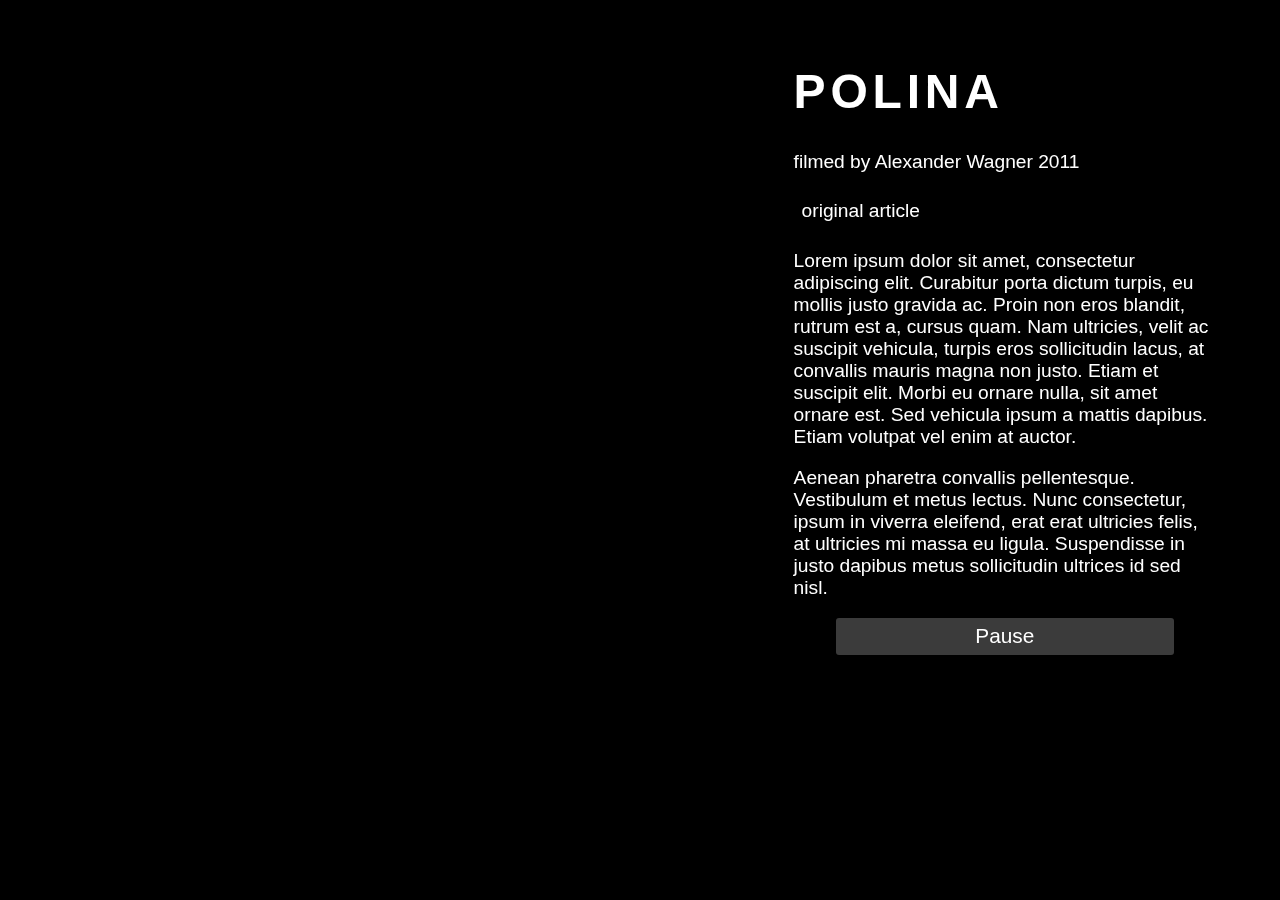
<file: backgroundVideo/index.html>
<!DOCTYPE html>
<html lang="en">
<head>
    
    <meta charset="UTF-8">
    <link rel="stylesheet" href="./style.css">
    <meta name="viewport" content="width=device-width, initial-scale=1.0">
    <title>Document</title>
</head>
<body>
    <video poster="https://s3-us-west-2.amazonaws.com/s.cdpn.io/4273/polina.jpg" id="bgvid" playsinline autoplay muted loop>
        <!-- 
      - Video needs to be muted, since Chrome 66+ will not autoplay video with sound.
      WCAG general accessibility recommendation is that media such as background video play through only once. Loop turned on for the purposes of illustration; if removed, the end of the video will fade in the same way created by pressing the "Pause" button  -->
      <source src="http://thenewcode.com/assets/videos/polina.webm" type="video/webm">
      <source src="http://thenewcode.com/assets/videos/polina.mp4" type="video/mp4">
      
      </video>
      <div id="polina">
      <h1>Polina</h1>
      <p>filmed by Alexander Wagner 2011
      <p><a href="http://thenewcode.com/777/Create-Fullscreen-HTML5-Page-Background-Video">original article</a>
      <p>Lorem ipsum dolor sit amet, consectetur adipiscing elit. Curabitur porta dictum turpis, eu mollis justo gravida ac. Proin non eros blandit, rutrum est a, cursus quam. Nam ultricies, velit ac suscipit vehicula, turpis eros sollicitudin lacus, at convallis mauris magna non justo. Etiam et suscipit elit. Morbi eu ornare nulla, sit amet ornare est. Sed vehicula ipsum a mattis dapibus. Etiam volutpat vel enim at auctor.</p>
      <p>Aenean pharetra convallis pellentesque. Vestibulum et metus lectus. Nunc consectetur, ipsum in viverra eleifend, erat erat ultricies felis, at ultricies mi massa eu ligula. Suspendisse in justo dapibus metus sollicitudin ultrices id sed nisl.</p>
      <button>Pause</button>
      </div>
    <script src="./index.js"></script>
</body>
</html>
</file>
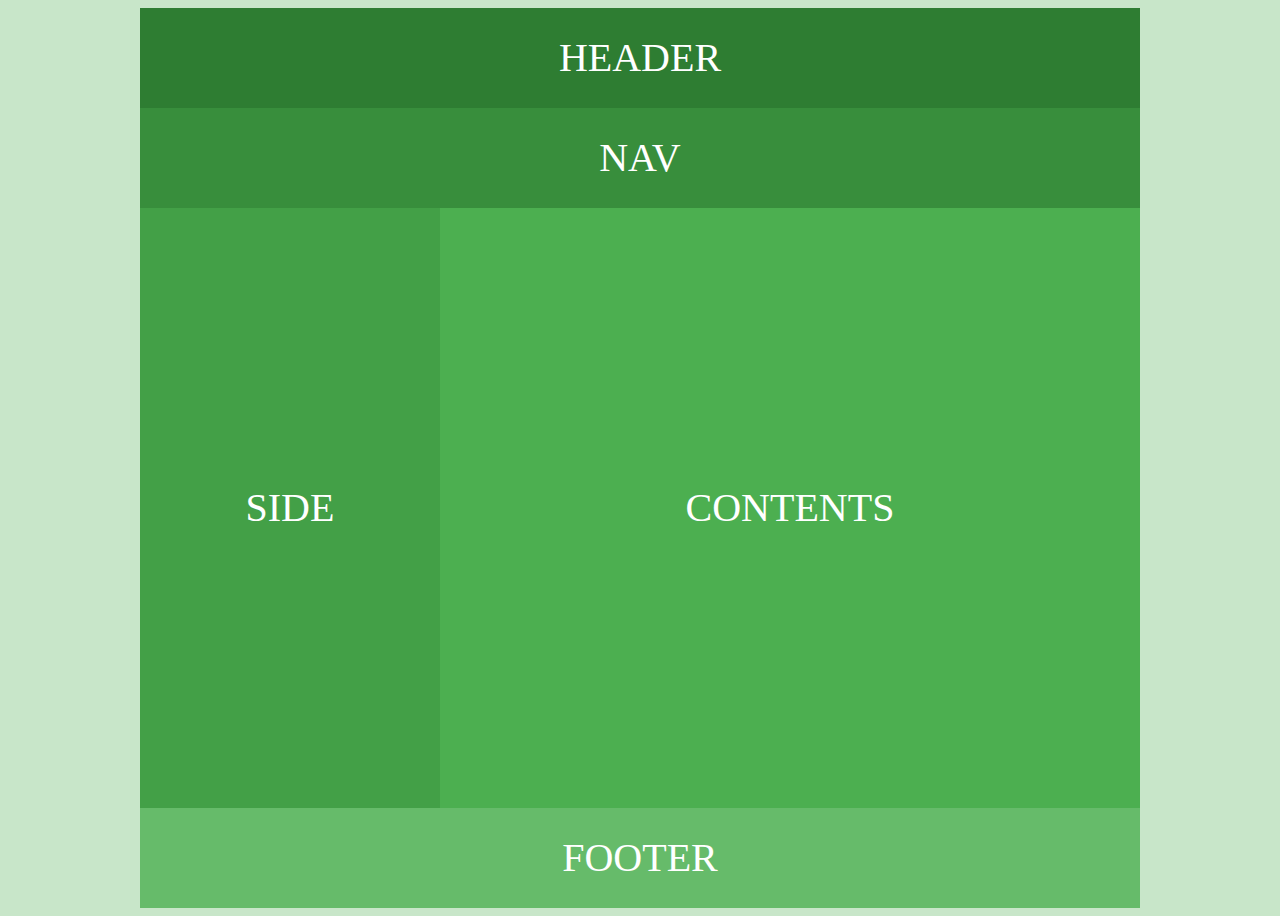
<file: basic_layout/layout01.html>
<!DOCTYPE html>
<html lang="ko">
<head>
    <meta charset="UTF-8">
    <title>layout01</title>
    <style>
        body {background: #c8e6c9;}
        #wrap {width: 1000px; height: 900px; margin: 0 auto; font-size: 40px; color: #fff; text-align: center; text-transform: uppercase; }
        #header {width: 1000px; height: 100px; line-height: 100px; background: #2e7d32;}
        #nav {width: 1000px; height: 100px; line-height: 100px; background: #388e3c;}
        #side {float: left; width: 300px; height: 600px; line-height: 600px; background: #43a047;}
        #contents {float: left; width: 700px; height: 600px; line-height: 600px; background: #4caf50;}
        #footer {float: left; width: 1000px; height: 100px; line-height: 100px; background: #66bb6a;}
    </style>
</head>
<body>
    <div id="wrap">
        <div id="header">header</div>
        <div id="nav">nav</div>
        <div id="side">side</div>
        <div id="contents">contents</div>
        <div id="footer">footer</div>
    </div>
</body>
</html>
</file>
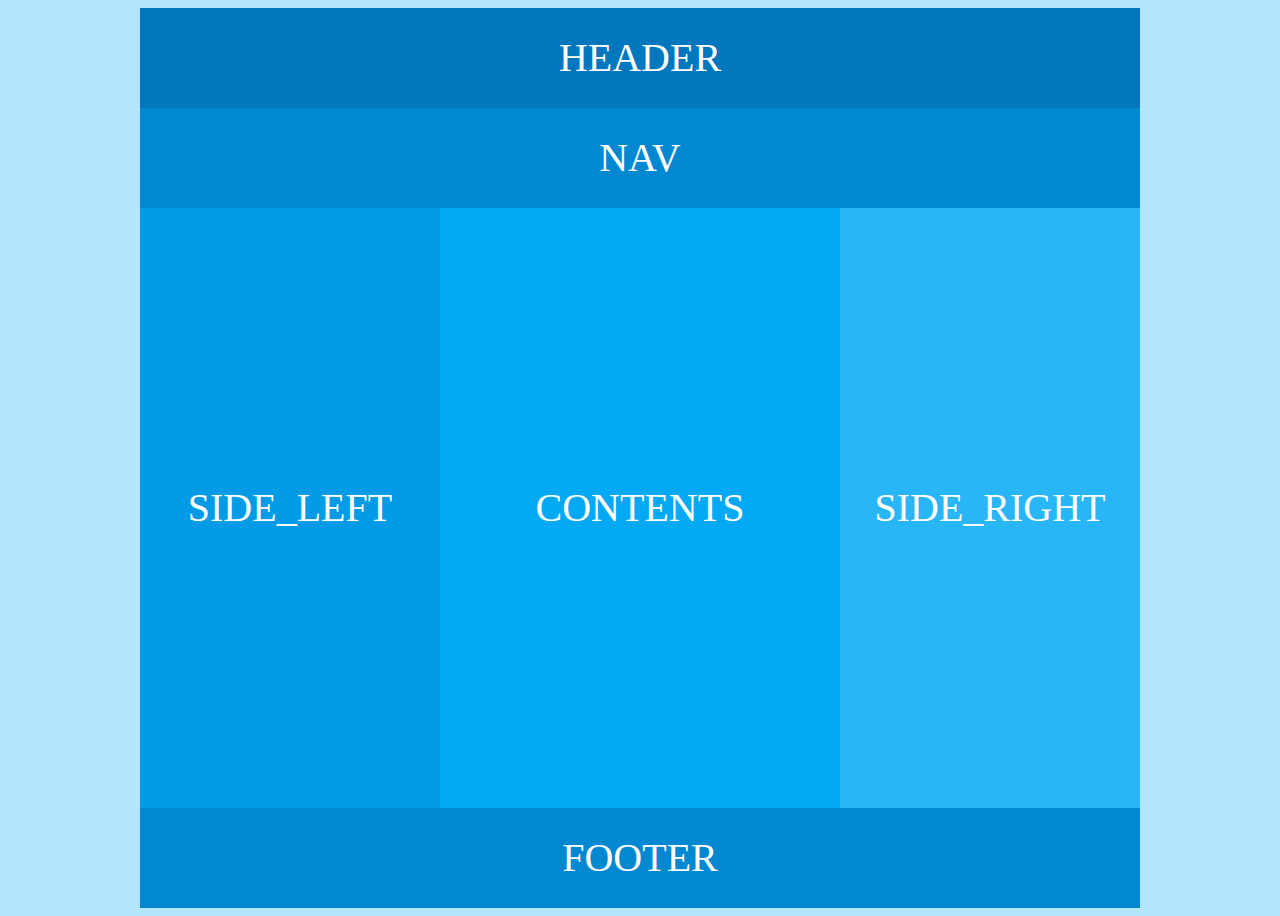
<file: basic_layout/layout02.html>
<!DOCTYPE html>
<html lang="ko">
<head>
    <meta charset="UTF-8">
    <title>layout02</title>
    <style>
        body {background: #b3e5fc;}
        #wrap {width: 1000px; height: 900px; margin: 0 auto; font-size: 40px; color: #fff; text-align: center; text-transform: uppercase;}
        #header {width: 1000px; height: 100px; line-height: 100px; background-color: #0277bd;}
        #nav {width: 1000px; height: 100px; line-height: 100px; background-color: #0288d1;}
        #side_left {float: left; width: 300px; height: 600px; line-height: 600px; background-color: #039be5;}
        #contents {float: left; width: 400px; height: 600px; line-height: 600px; background-color: #03a9f4;}
        #side_right {float: left; width: 300px; height: 600px; line-height: 600px; background-color: #29b6f6;}
        #footer {clear: both; width: 1000px; height: 100px; line-height: 100px; background-color: #0288d1;}
    </style>
</head>
<body>
    <div id="wrap">
        <div id="header">header</div>
        <div id="nav">nav</div>
        <div id="side_left">side_left</div>
        <div id="contents">contents</div>
        <div id="side_right">side_right</div>
        <div id="footer">footer</div>
    </div>
</body>
</html>
</file>
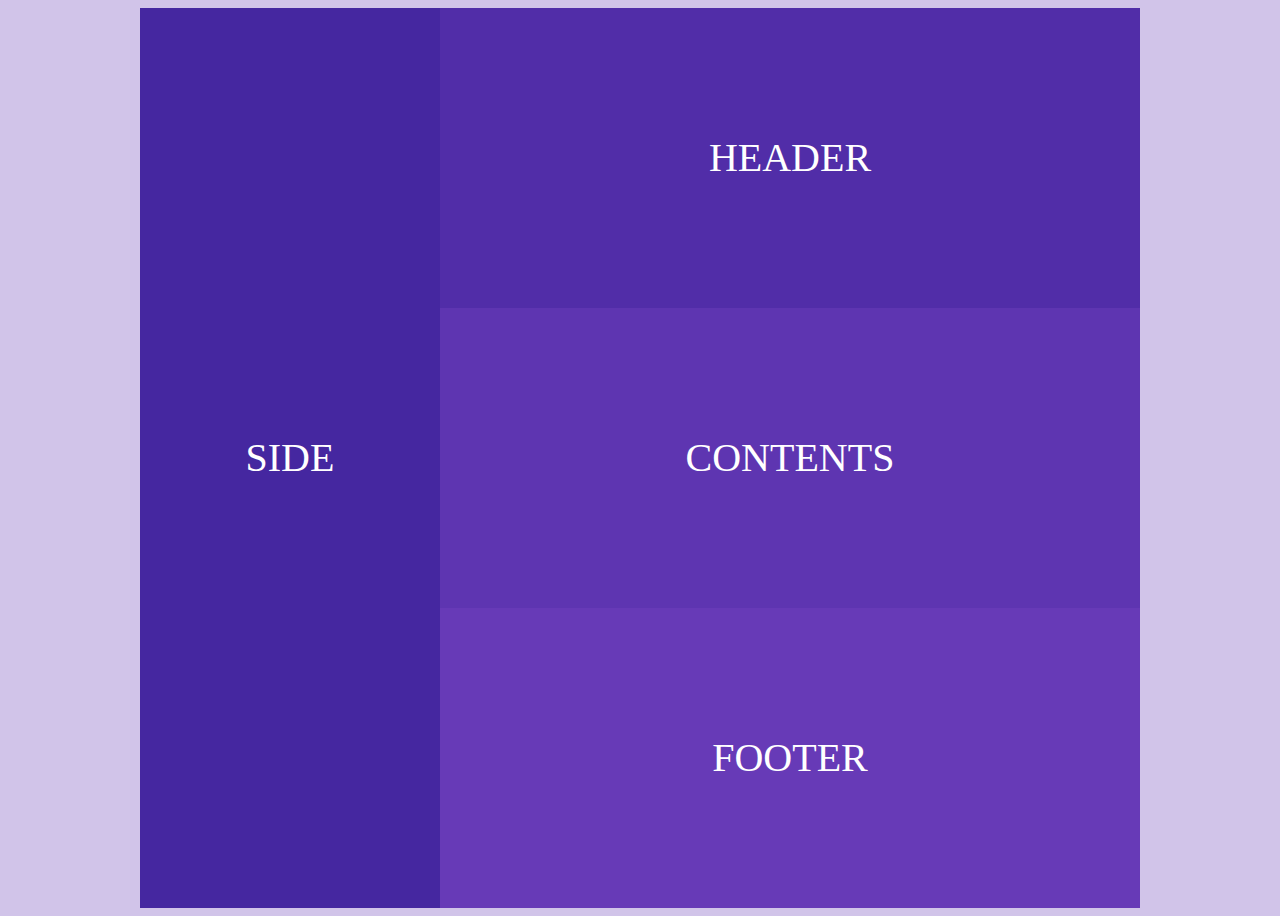
<file: basic_layout/layout03.html>
<!DOCTYPE html>
<html lang="ko">
<head>
    <meta charset="UTF-8">
    <title>layout03</title>
    <style>
        body {background: #d1c4e9;}
        #wrap {width: 1000px; height: 900px; margin: 0 auto; font-size: 40px; color: #fff; text-align: center; text-transform: uppercase;}
        .side {float: left; width: 300px; height: 900px; line-height: 900px; background-color: #4527a0;}
        .header {float: left; width: 700px; height: 300px; line-height: 300px; background-color: #512da8;}
        .contents {float: left; width: 700px; height: 300px; line-height: 300px; background-color: #5e35b1;}
        .footer {float: left; width: 700px; height: 300px; line-height: 300px; background-color: #673ab7}
    </style>
</head>
<body>
    <div id="wrap">
        <div class="side">side</div>
        <div class="header">header</div>
        <div class="contents">contents</div>
        <div class="footer">footer</div>
    </div>
</body>
</html>
</file>
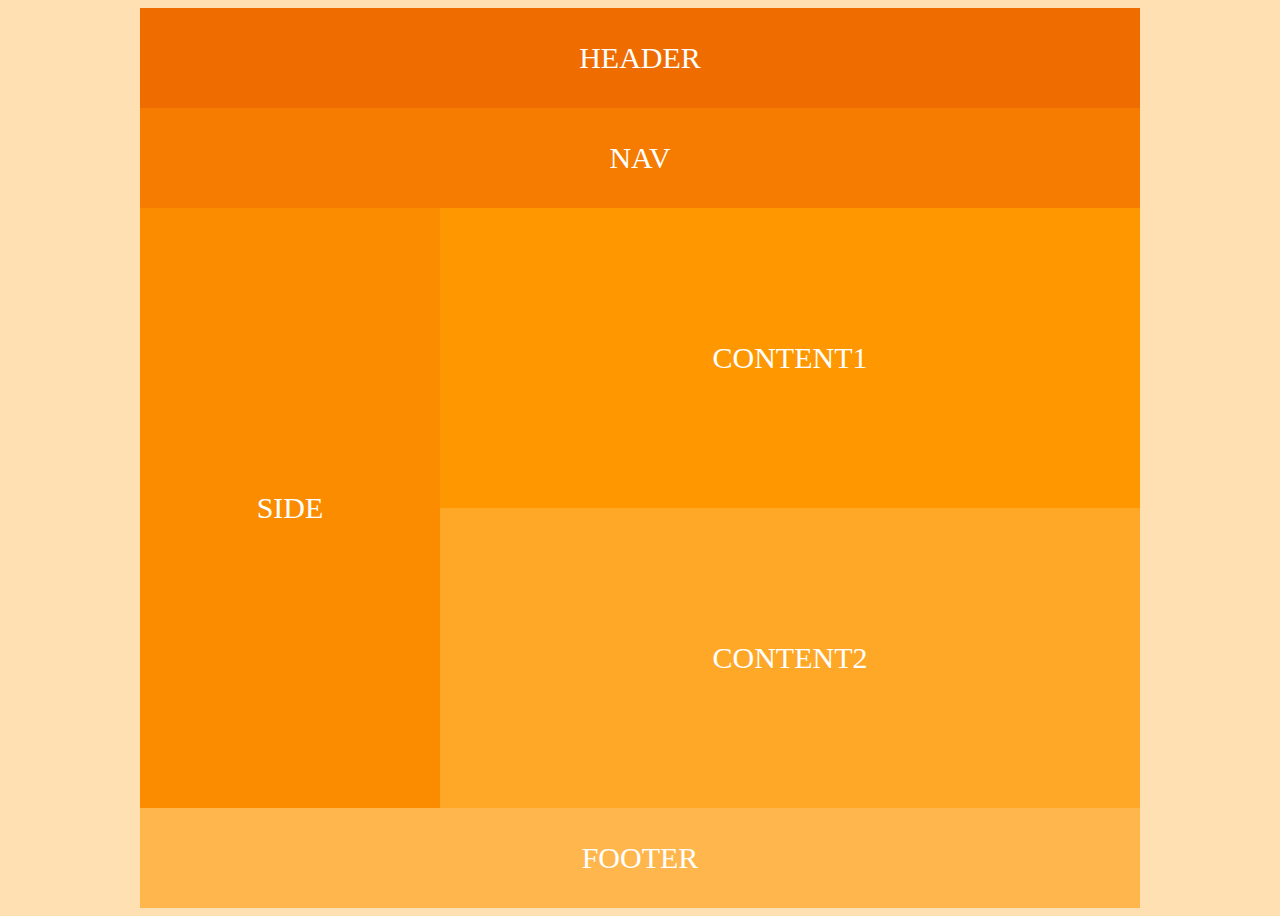
<file: basic_layout/layout04.html>
<!DOCTYPE html>
<html lang="ko">
<head>
    <meta charset="UTF-8">
    <title>Layout04</title>
    <style>
        body {background-color: #ffe0b2;}
        #wrap {width: 1000px; height: 900px; margin: 0 auto; font-size: 30px; color:#fff; text-align: center; text-transform: uppercase;}
        .header {width: 1000px; height: 100px; line-height: 100px; background: #ef6c00;}
        .nav {width: 1000px; height: 100px; line-height: 100px; background: #f57c00;}
        .side {float: left; width: 300px; height: 600px; line-height: 600px; background: #fb8c00;}
        .content1 {float: left; width: 700px; height: 300px; line-height: 300px; background: #ff9800;}
        .content2 {float: left; width: 700px; height: 300px; line-height: 300px; background: #ffa726;}
        .footer {clear: both; width: 1000px; height: 100px; line-height: 100px; background: #ffb74d;}
    </style>
</head>
<body>
    <div id="wrap">
        <div class="header">header</div>
        <div class="nav">nav</div>
        <div class="side">side</div>
        <div class="content1">content1</div>
        <div class="content2">content2</div>
        <div class="footer">footer</div>
    </div>
</body>
</html>
</file>
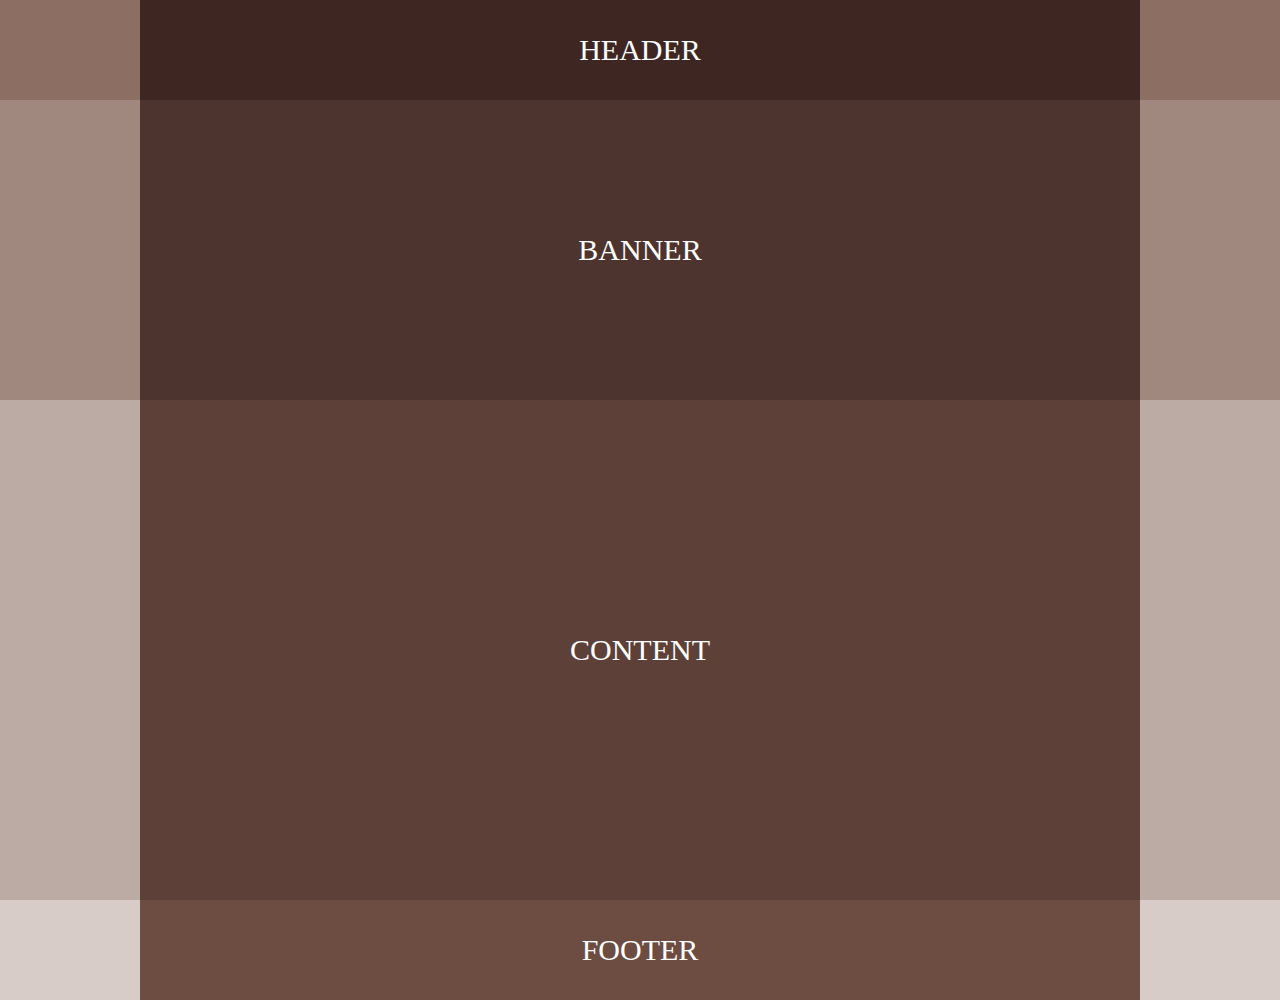
<file: basic_layout/layout05.html>
<!DOCTYPE html>
<html lang="ko">
<head>
    <meta charset="UTF-8">
    <title>layout05</title>
    <style>
        * {margin: 0; padding: 0;}
        #wrap {width: 100%; color: #fff; font-size: 30px; text-align: center; text-transform: uppercase;}
        #header-wrap {width: 100%; background-color: #8d6e63; }
        #banner-wrap {width: 100%; background-color: #a1887f;}
        #content-wrap {width: 100%; background-color: #bcaaa4;}
        #footer-wrap {width: 100%; background-color: #d7ccc8;}

        .header-container {width: 1000px; margin: 0 auto; height: 100px; line-height: 100px; background-color: #3e2723;}
        .banner-container {width: 1000px; margin: 0 auto; height: 300px; line-height: 300px; background-color: #4e342e;}
        .content-container {width: 1000px; margin: 0 auto; height: 500px; line-height: 500px; background-color: #5d4037;}
        .footer-container {width: 1000px; margin: 0 auto; height: 100px; line-height: 100px; background-color: #6d4c41;}
    </style>
</head>
<body>
    <div id="wrap">
        <div id="header-wrap">
            <div class="header-container">header</div>
        </div>
        <div id="banner-wrap">
            <div class="banner-container">banner</div>
        </div>
        <div id="content-wrap">
            <div class="content-container">content</div>
        </div>
        <div id="footer-wrap">
            <div class="footer-container">footer</div>
        </div>
    </div>
</body>
</html>
</file>
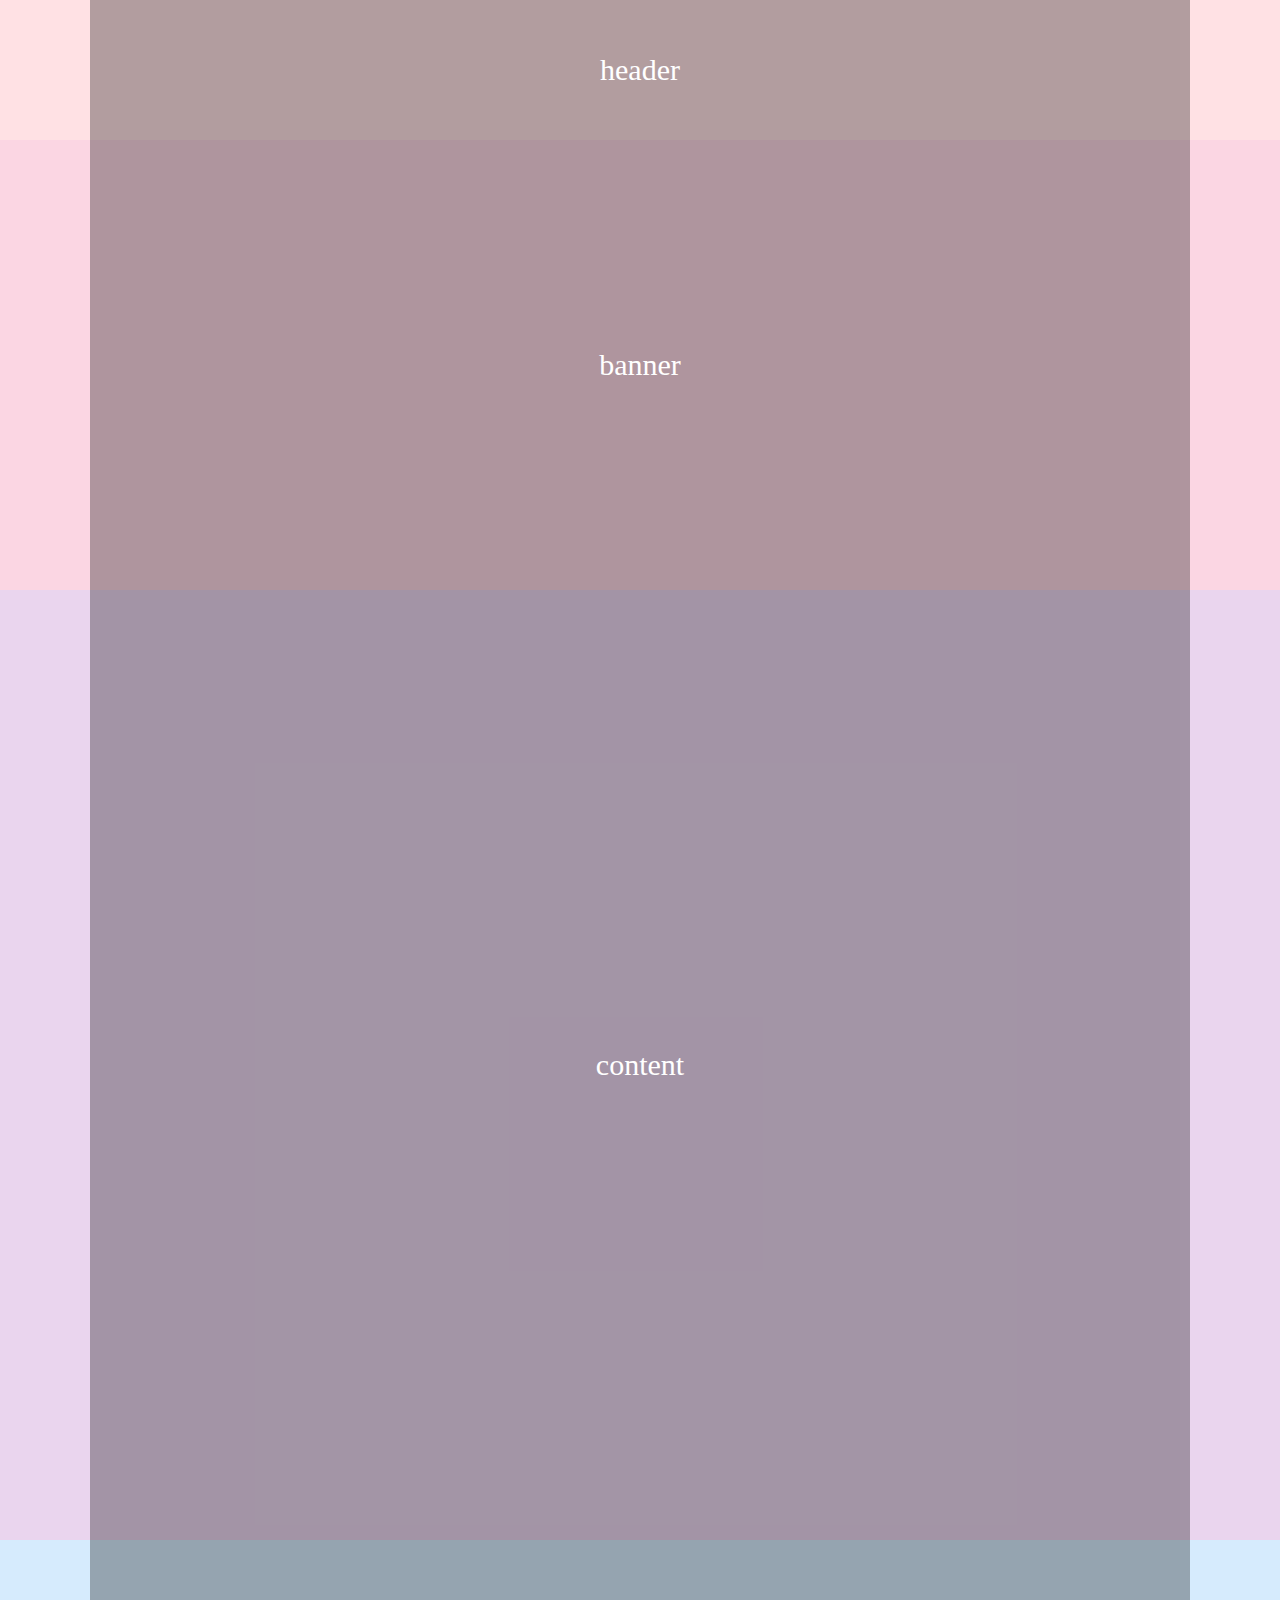
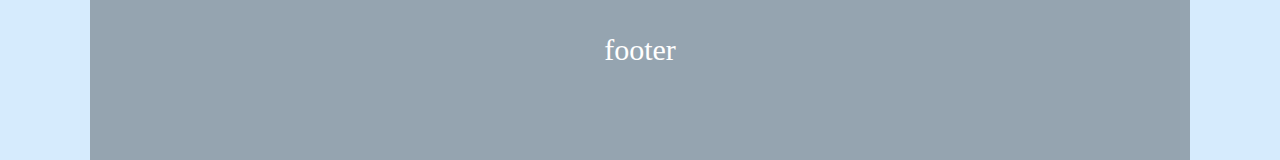
<file: basic_layout/layout06.html>
<!DOCTYPE html>
<html lang="ko">
<head>
    <meta charset="UTF-8">
    <title>layout06</title>
    <style>
        * {margin: 0; padding: 0;}
        #wrap {text-align: center; font-size: 30px; color: #fff;}
        #header {height: 140px; line-height: 140px; background: #ffe1e4;}
        #banner {height: 450px; line-height: 450px; background: #fbd6e3;}
        #content {height: 950px; line-height: 950px; background: #ead5ee;}
        #footer {height: 220px; line-height: 220px; background: #d6ebfd;}
        .contaniner {width: 1100px; margin: 0 auto; height: inherit; background: rgba(0,0,0,0.3);}
    </style>
</head>
<body>
    <div id="wrap">
        <div id="header">
            <div class="contaniner">header</div>
        </div>
        <div id="banner">
            <div class="contaniner">banner</div>
        </div>
        <div id="content">
            <div class="contaniner">content</div>
        </div>
        <div id="footer">
            <div class="contaniner">footer</div>
        </div>
    </div>
</body>
</html>
</file>
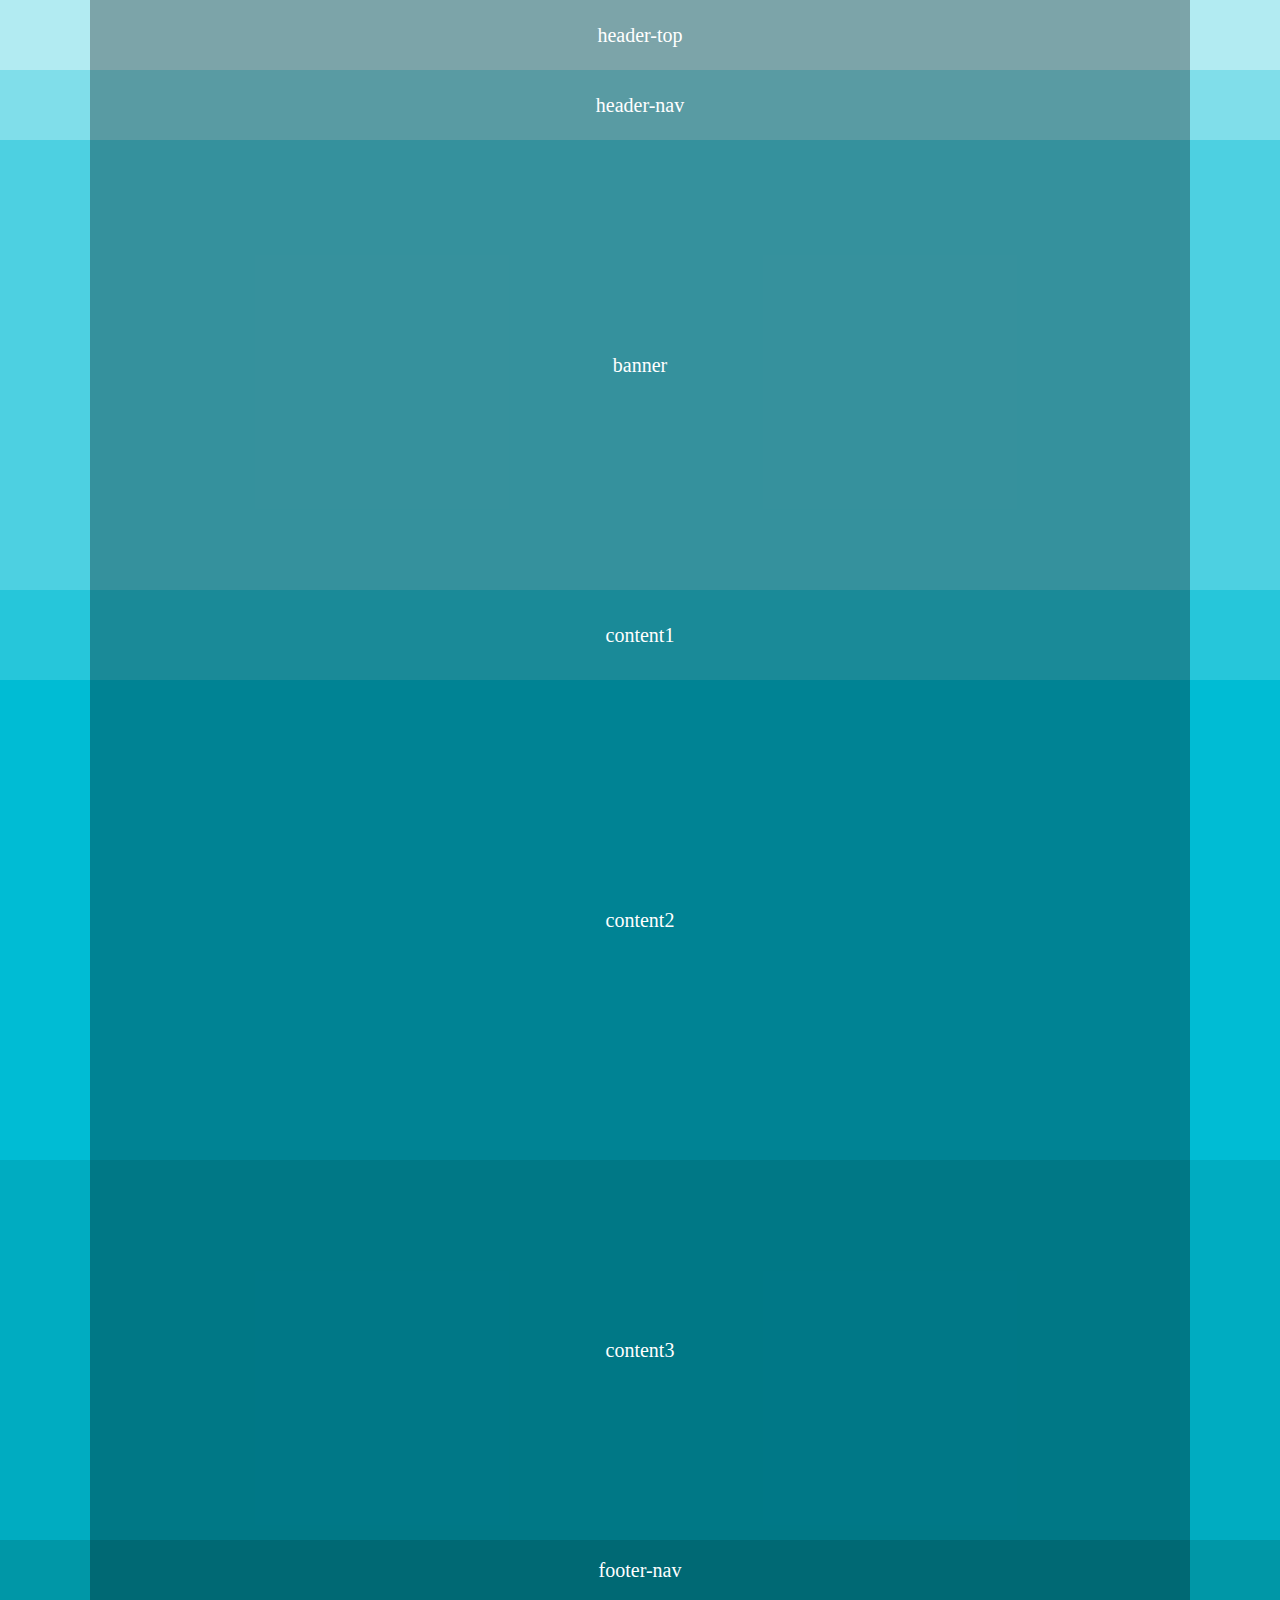
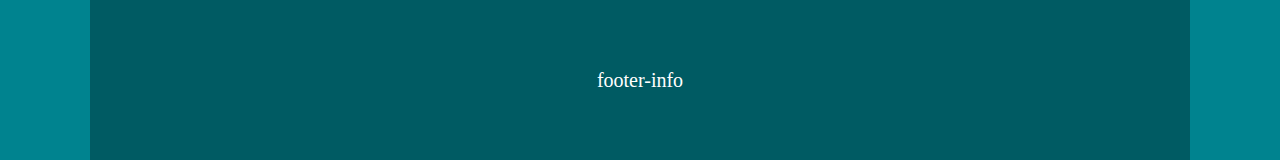
<file: basic_layout/layout07.html>
<!DOCTYPE html>
<html lang="ko">
<head>
    <meta charset="UTF-8">
    <title>layout07</title>
    <style>
        /* 리셋 */
        * {margin: 0; padding: 0;}

        /* 전체 레이아웃 */
        #wrap {font-size: 20px; color: #fff; text-align: center;}
        #header {height: 140px;}
        #banner {height: 450px; line-height: 450px; background: #4dd0e1;}
        #contents {height: 950px;}
        #footer {height: 220px;}

        /* 레이아웃 */
        #header-top {height: 70px; line-height: 70px; background: #b2ebf2;}
        #header-nav {height: 70px; line-height: 70px; background: #80deea;}
        #content1 {height: 90px; line-height: 90px; background-color: #26c6da;}
        #content2 {height: 480px; line-height: 480px; background-color: #00bcd4}
        #content3 {height: 380px; line-height: 380px; background-color: #00acc1;}
        #footer-nav {height: 60px; line-height: 60px; background-color: #0097a7;}
        #footer-info {height: 160px; line-height: 160px; background-color: #00838f;}

        /* 컨테이너 */
        .container {width: 1100px; margin: 0 auto; height: inherit; background: rgba(0,0,0,0.3);}
    </style>
</head>
<body>
    <div id="wrap">
        <div id="header">
            <div id="header-top">
                <div class="container">header-top</div>
            </div>
            <div id="header-nav">
                <div class="container">header-nav</div>
            </div>
        </div>
        <!-- //header -->
        <div id="banner">
            <div class="container">banner</div>
        </div>
        <!-- banner -->
        <div id="contents">
            <div id="content1">
                <div class="container">content1</div>
            </div>
            <div id="content2">
                <div class="container">content2</div>
            </div>
            <div id="content3">
                <div class="container">content3</div>
            </div>
        </div>
        <!-- //contents -->
        <div id="footer">
            <div id="footer-nav">
                <div class="container">footer-nav</div>
            </div>
            <div id="footer-info">
                <div class="container">footer-info</div>
            </div>
        </div>
        <!-- //footer -->
    </div>
    <!-- //wrap -->
</body>
</html>
</file>
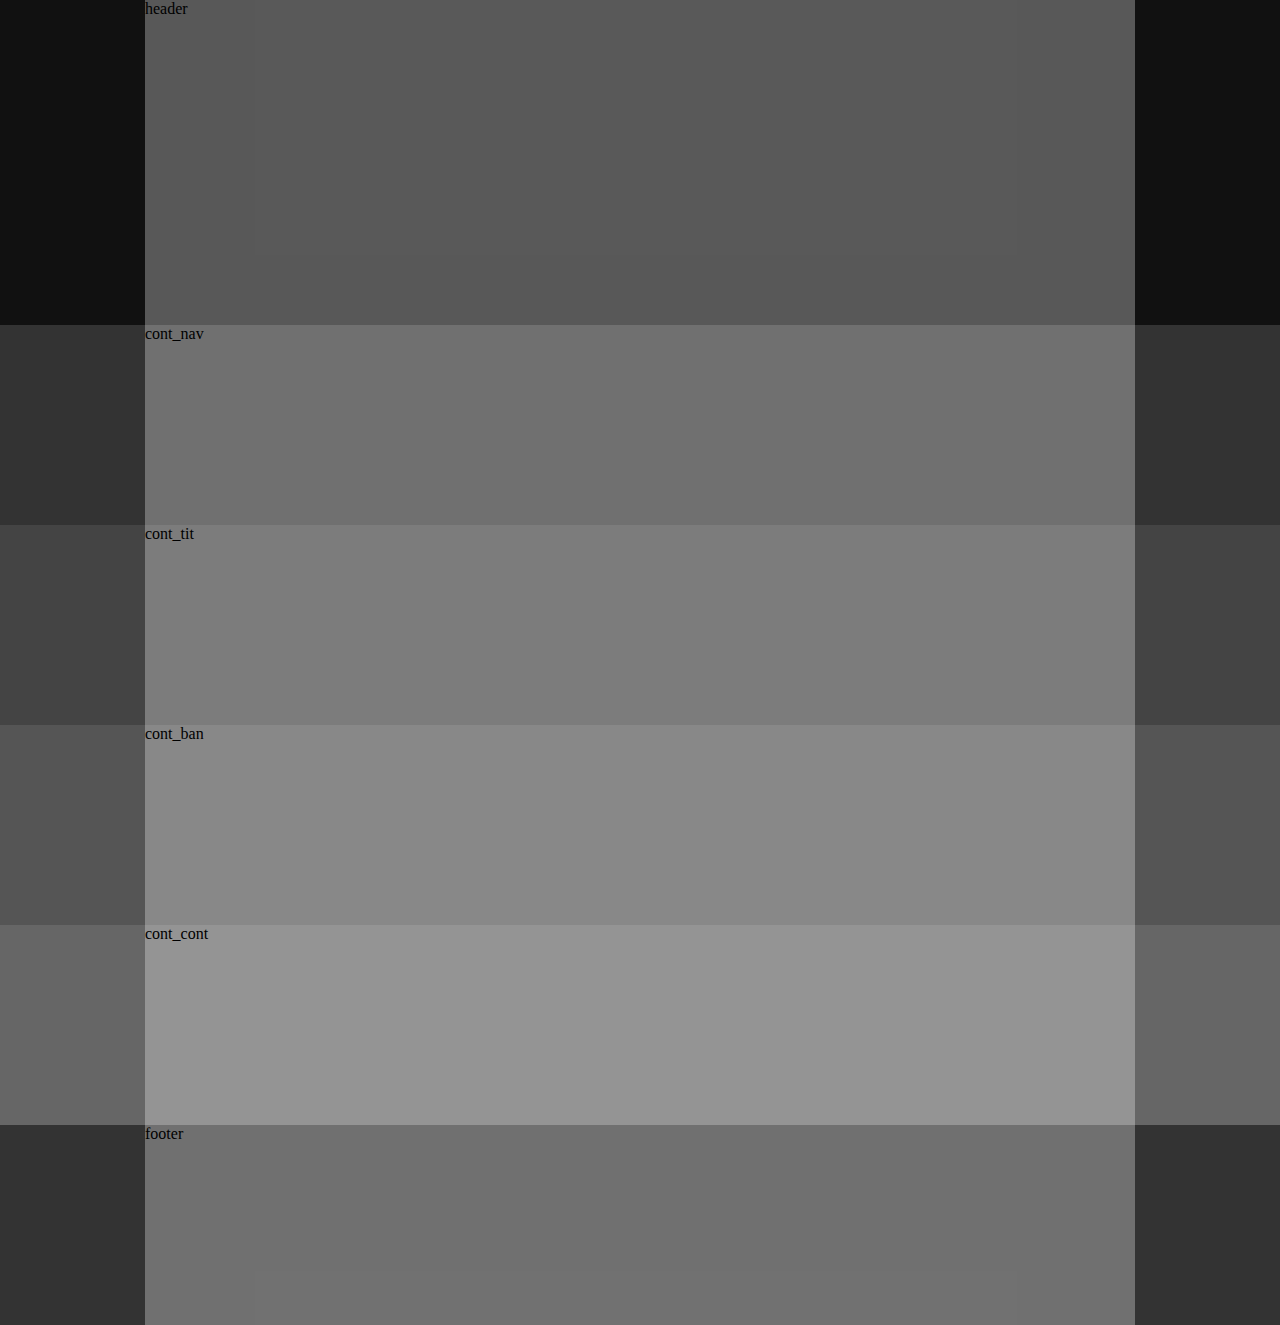
<file: basic_layout/layout09.html>
<!DOCTYPE html>
<html lang="ko">
<head>
    <meta charset="UTF-8">
    <meta name="author" content="webstoryboy">
    <meta name="description" content="웹 표준을 준수한 사이트 예제입니다.">
    <meta name="keywords" content="웹스토리보이, 웹표준, 웹접근성, 사이트 만들기">
    <meta name="generator" content="brakets">
    <title>WEBSTROYBOY SITE</title>

    <!-- CSS STYLE 
    <link rel="stylesheet" href="css/reset.css">
    <link rel="stylesheet" href="css/style.css">
    -->

    <style>
        /* 여백 초기화 */
        body, div, ul, li, dl, dt, ol, h1, h2, h3, h4, h5, h6, input, fieldset, legend, p, select, table, th, td, tr, textarea, button, form {margin: 0; padding: 0;}
    </style>
    <style>
        /* 레이아웃 */
        #wrap {width: 100%;}
        #header {width: 100%; height: 325px; background: #111;}
        #contents {width: 100%; height: 800px; background: #222;}
        #footer {width: 100%; height: 200px; background: #333;}

        /* 컨텐츠 레이아웃 */
        #cont_nav {width: 100%; height: 200px; background: #333;}
        #cont_tit {width: 100%; height: 200px; background: #444;}
        #cont_ban {width: 100%; height: 200px; background: #555;}
        #cont_cont {width: 100%; height: 200px; background: #666;}

        /* 컨테이너 */
        .container {width: 990px; margin: 0 auto; height: inherit; background: rgba(255,255,255,0.3);}
    </style>
</head>
<body>
    <div id="wrap">
        <div id="header">
            <div class="container">header</div>
        </div>
        <!-- //header -->

        <div id="contents">
            <div id="cont_nav">
                <div class="container">cont_nav</div>
            </div>
            <!-- //cont_nav -->
            <div id="cont_tit">
                <div class="container">cont_tit</div>
            </div>
            <!-- //cont_tit -->
            <div id="cont_ban">
                <div class="container">cont_ban</div>
            </div>
            <!-- //cont_ban -->
            <div id="cont_cont">
                <div class="container">cont_cont</div>
            </div>
            <!-- //cont_cont -->
        </div>
        <!-- //contents -->

        <div id="footer">
            <div class="container">footer</div>
        </div>
        <!-- //footer -->
    </div>
    <!-- //wrap -->
</body>
</html>
</file>
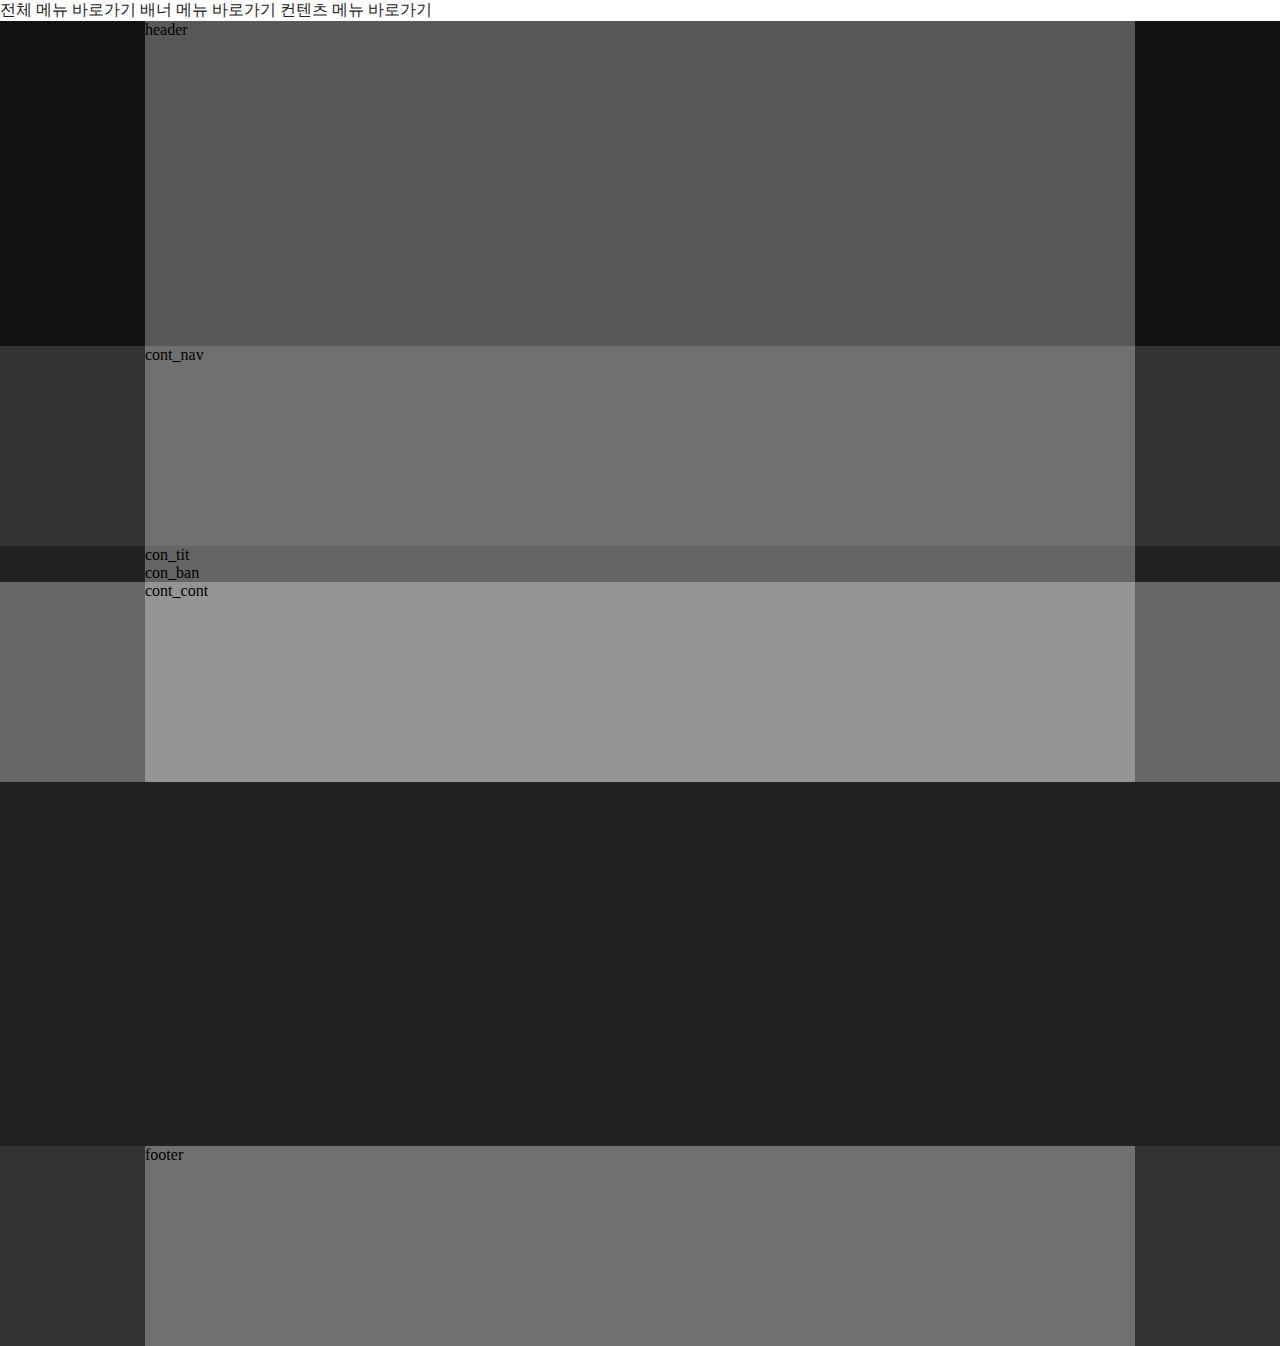
<file: basic_layout/layout10.html>
<!DOCTYPE html>
<html lang="ko">
<head>
    <meta charset="UTF-8">
    <meta name="author" content="webstoryboy">
    <meta name="description" content="웹 표준을 준수한 사이트 예제입니다.">
    <meta name="keywords" content="웹스토리보이, 웹표준, 웹접근성, 사이트 만들기">
    <meta name="generator" content="brakets">
    <title>WEBSTROYBOY SITE</title>

    <!-- CSS STYLE 
    <link rel="stylesheet" href="css/reset.css">
    <link rel="stylesheet" href="css/style.css">
    -->

    <style>
        /* 여백 초기화 */
        body, div, ul, li, dl, dt, ol, h1, h2, h3, h4, h5, h6, input, fieldset, legend, p, select, table, th, td, tr, textarea, button, form {margin: 0; padding: 0;}

        /* a 링크 초기화 */
        a {color: #222; text-decoration: none;}
        a:hover {color: #390;}
    </style>
    <style>
        /* 레이아웃 */
        #wrap {width: 100%;}
        #header {width: 100%; height: 325px; background: #111;}
        #contents {width: 100%; height: 800px; background: #222;}
        #footer {width: 100%; height: 200px; background: #333;}

        /* 컨텐츠 레이아웃 */
        #cont_nav {width: 100%; height: 200px; background: #333;}
        #con_tit {width: 100%; height: 200px; background: #444;}
        #con_ban {width: 100%; height: 200px; background: #555;}
        #cont_cont {width: 100%; height: 200px; background: #666;}

        /* 컨테이너 */
        .container {width: 990px; margin: 0 auto; height: inherit; background: rgba(255,255,255,0.3);}
    </style>
</head>
<body>
    <!-- 스킵 내비게이션 -->
    <div id="skip">
        <a href="#cont_nav">전체 메뉴 바로가기</a>
        <a href="#cont_nav">배너 메뉴 바로가기</a>
        <a href="#cont_cont">컨텐츠 메뉴 바로가기</a>
    </div>
    <!-- //스킵 내비게이션 -->
    <div id="wrap">
        <div id="header">
            <div class="container">header</div>
        </div>
        <!-- //header -->
        
        <div id="contents">
            <div id="cont_nav">
                <div class="container">cont_nav</div>
            </div>
            <!-- //cont_nav -->
            <div id="cont_tit">
                <div class="container">con_tit</div>
            </div>
            <!-- //con_tit -->
            <div id="cont_ban">
                <div class="container">con_ban</div>
            </div>
            <!-- //con_ban -->
            <div id="cont_cont">
                <div class="container">cont_cont</div>
            </div>
            <!-- //cont_cont -->
        </div>
        <!-- //contents -->

        <div id="footer">
            <div class="container">footer</div>
        </div>
        <!-- //footer -->
    </div>
    <!-- //wrap -->
</body>
</html>
</file>
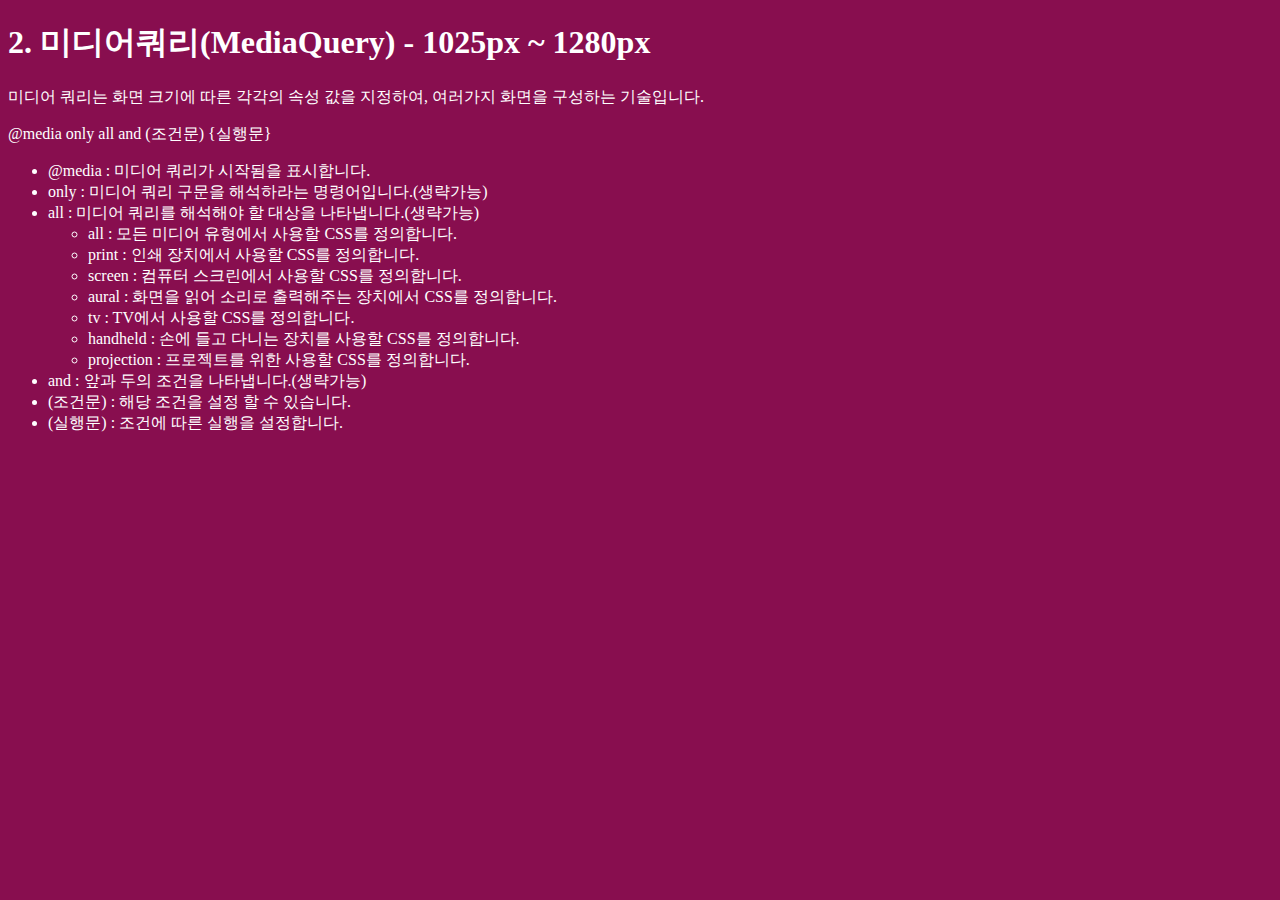
<file: responsive_layout/media_query.html>
<!DOCTYPE html>
<html lang="en">
<head>
    <meta charset="UTF-8">
    <title>미디어쿼리</title>
    <style>
        body {background: #b71c1c; color: #fff;}
        h1::before {content: '1. '}
        h1::after {content: ' - 기본'}

        /* 화면 너비가 0 ~ 1280px : 데스크탑 */
        @media (max-width: 1280px){
            body {background: #880e4f;}
            h1::before {content: '2. '}
            h1::after {content: ' - 1025px ~ 1280px'}
        }

        /* 화면 너비가 0 ~ 1024px : 데스크탑 */
        @media (max-width: 1024px){
            body {background: #4a148c;}
            h1::before {content: '3. '}
            h1::after {content: ' - 961px ~ 1024px'}
        }

        /* 화면 너비가 0 ~ 960px : 노트북 */
        @media (max-width: 960px){
            body {background: #311b92;}
            h1::before {content: '4. '}
            h1::after {content: ' - 769px ~ 960px'}
        }

        /* 화면 너비가 0 ~ 768 : 타블렛 */
        @media (max-width: 768px){
            body {background: #4a148c;}
            h1::before {content: '5. '}
            h1::after {content: ' - 577px ~ 768px'}
        }

        /* 화면 너비가 0 ~ 576 : 모바일 */
        @media (max-width: 576px){
            body {background: #004D40;}
            h1::before {content: '6. '}
            h1::after {content: ' - 0px ~ 576px'}
        }
    </style>
</head>
<body>
    <h1>미디어쿼리(MediaQuery)</h1>
    <p>미디어 쿼리는 화면 크기에 따른 각각의 속성 값을 지정하여, 여러가지 화면을 구성하는 기술입니다.</p>
    <p>@media only all and (조건문) {실행문}</p>
    <ul>
        <li>@media : 미디어 쿼리가 시작됨을 표시합니다.</li>
        <li>only :  미디어 쿼리 구문을 해석하라는 명령어입니다.(생략가능)</li>
        <li>all : 미디어 쿼리를 해석해야 할 대상을 나타냅니다.(생략가능)
            <ul>
                <li>all : 모든 미디어 유형에서 사용할 CSS를 정의합니다.</li>
                <li>print : 인쇄 장치에서 사용할 CSS를 정의합니다.</li>
                <li>screen : 컴퓨터 스크린에서 사용할 CSS를 정의합니다.</li>
                <li>aural : 화면을 읽어 소리로 출력해주는 장치에서 CSS를 정의합니다.</li>
                <li>tv : TV에서 사용할 CSS를 정의합니다.</li>
                <li>handheld : 손에 들고 다니는 장치를 사용할 CSS를 정의합니다.</li>
                <li>projection : 프로젝트를 위한 사용할 CSS를 정의합니다.</li>
            </ul>
        </li>
        <li>and : 앞과 두의 조건을 나타냅니다.(생략가능)</li>
        <li>(조건문) : 해당 조건을 설정 할 수 있습니다.</li>
        <li>(실행문) : 조건에 따른 실행을 설정합니다.</li>
    </ul>
</body>
</html>
</file>
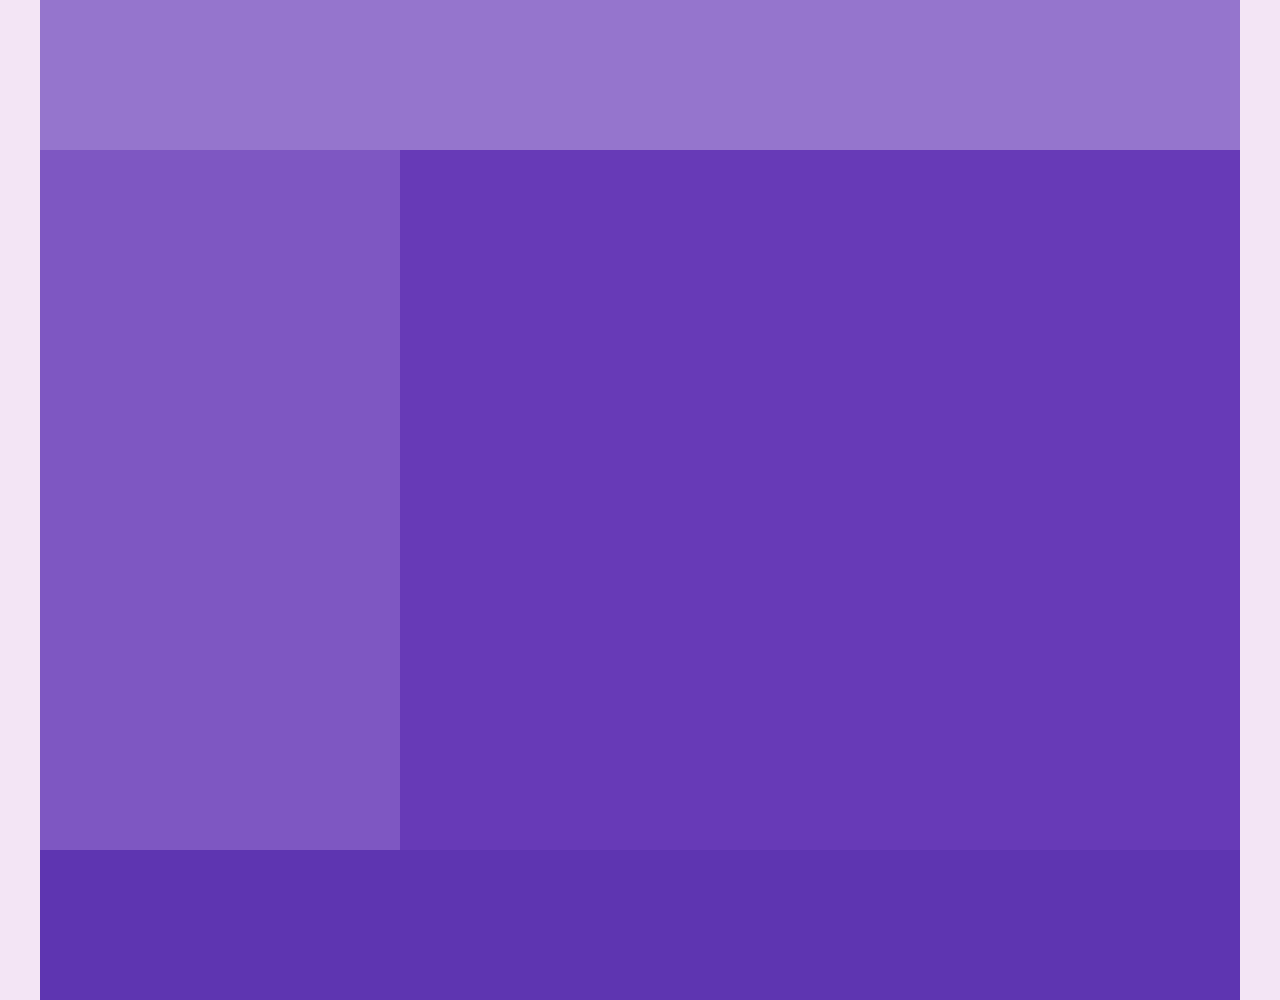
<file: responsive_layout/responsive_layout01.html>
<!DOCTYPE html>
<html lang="ko">
<head>
    <meta charset="UTF-8">
    <title>Layout3-1</title>
    <style>
        * {margin: 0; padding: 0;}
        body {background: #f3e5f5;}
        #wrap {width: 1200px; margin: 0 auto;} 
        header {width: 100%; height: 150px; background: #9575cd;}
        aside {float: left; width: 30%; height: 700px; background: #7e57c2;}
        section {float: left; width: 70%; height: 700px; background: #673ab7;}
        footer {clear: both; width: 100%; height: 150px; background: #5e35b1;}

        /* 화면 너비 0 ~ 1200px */
        @media (max-width: 1220px){
            #wrap {width: 95%;}
        }

        /* 화면 너비 0 ~ 768px */
        @media (max-width: 768px){
            #wrap {width: 100%;}
        }

        /* 화면 너비 0 ~ 480px */
        @media (max-width: 480px){
            #wrap {width: 100%;}
            header {height: 300px;}
            aside {float: none; width: 100%; height: 300px;}
            section {float: none; width: 100%; height: 300px;}
        }
    </style>
</head>
<body>
    <div id="wrap">
        <header></header>
        <aside></aside>
        <section></section>
        <footer></footer>
    </div>
</body>
</html>
</file>
<file: backgroundVideo/style.css>
body {
    margin: 0;
    background: #000; 
  }
  video { 
      position: fixed;
      top: 50%;
      left: 50%;
      min-width: 100%;
      min-height: 100%;
      width: auto;
      height: auto;
      z-index: -100;
      transform: translateX(-50%) translateY(-50%);
   background: url('//demosthenes.info/assets/images/polina.jpg') no-repeat;
    background-size: cover;
    transition: 1s opacity;
  }
  .stopfade { 
     opacity: .5;
  }
  
  #polina { 
    font-family: Agenda-Light, Agenda Light, Agenda, Arial Narrow, sans-serif;
    font-weight:100; 
    background: rgba(0,0,0,0.3);
    color: white;
    padding: 2rem;
    width: 33%;
    margin:2rem;
    float: right;
    font-size: 1.2rem;
  }
  h1 {
    font-size: 3rem;
    text-transform: uppercase;
    margin-top: 0;
    letter-spacing: .3rem;
  }
  #polina button { 
    display: block;
    width: 80%;
    padding: .4rem;
    border: none; 
    margin: 1rem auto; 
    font-size: 1.3rem;
    background: rgba(255,255,255,0.23);
    color: #fff;
    border-radius: 3px; 
    cursor: pointer;
    transition: .3s background;
  }
  #polina button:hover { 
     background: rgba(0,0,0,0.5);
  }
  
  a {
    display: inline-block;
    color: #fff;
    text-decoration: none;
    background:rgba(0,0,0,0.5);
    padding: .5rem;
    transition: .6s background; 
  }
  a:hover{
    background:rgba(0,0,0,0.9);
  }
  @media screen and (max-width: 500px) { 
    div{width:70%;} 
  }
  @media screen and (max-device-width: 800px) {
    html { background: url(https://thenewcode.com/assets/images/polina.jpg) #000 no-repeat center center fixed; }
    #bgvid { display: none; }
  }
</file>
